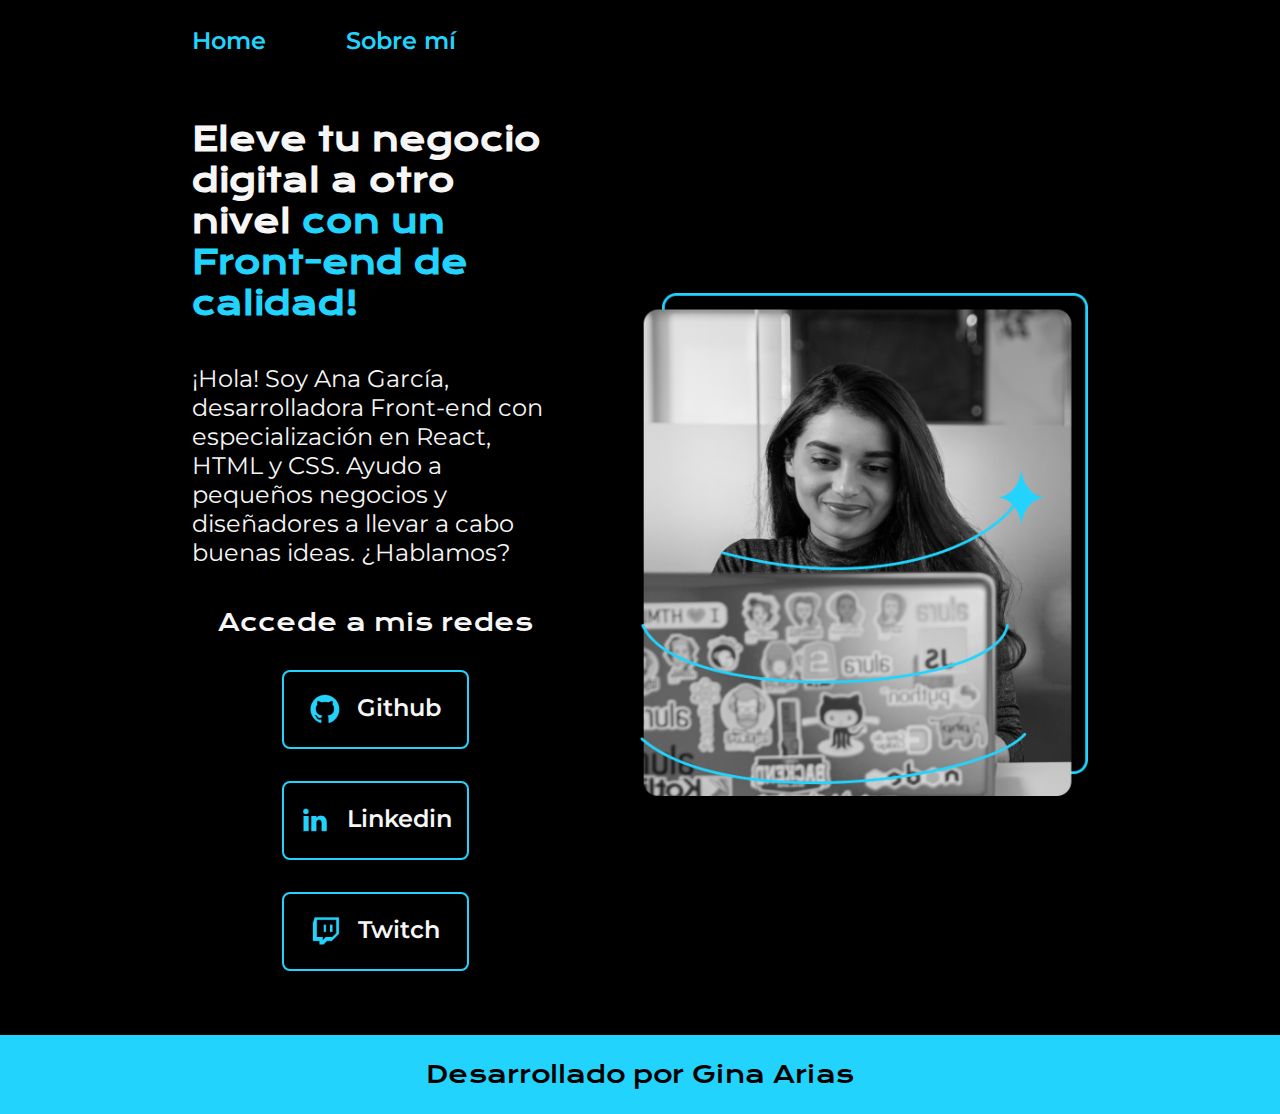
<file: index.html>
<!DOCTYPE html>
<html lang="es-mx">
<head>
    <meta charset="UTF-8"> 
    <meta http-equiv="X-UA-Compatible" content="IE=edge">
    <meta name="viewport" content="width=device-width, initial-scale=1.0">
    <title>Portafolio</title>
    <link rel="stylesheet" href="styles/style.css">

</head>
<body>
    <header class="header">
        <nav class="header__menu">
            <a class="header__menu__link" href="index.html">Home</a>
            <a class="header__menu__link" href="about.html">Sobre mí</a>
        </nav>
    </header>
    <main class="presentacion">
        <section class="presentacion__contenido">
            <h1 class="presentacion__contenido__titulo">
                Eleve tu negocio digital a otro nivel 
                <strong class="titulo-destaque">con un Front-end de calidad!
                </strong></h1>
                <p class="presentacion__contenido__texto">¡Hola! Soy Ana García, desarrolladora Front-end con
                    especialización en React, HTML y CSS. Ayudo a pequeños
                    negocios y diseñadores a llevar a cabo buenas ideas.
                    ¿Hablamos?

                </p>
                <div class="presentacion__enlaces">
                    <h2 class="presentacion__enlaces__subtitulo">Accede a mis redes</h2>
                    <a class="presentacion__enlaces__link" href="https://github.com/">
                        <img src="./assets/github.png">
                        Github
                    </a>
                    <a class="presentacion__enlaces__link" href="https://linkedin.com/in/">
                        <img src="./assets/linkedin.png">
                        Linkedin
                    </a>
                    <a class="presentacion__enlaces__link" href="https://twitch.tv/">
                        <img src="./assets/twitch.png">
                        Twitch
                    </a>
                </div>
               
        </section>
            <img class = "presentacion_imagen" src="./assets/imagen.png" alt="Foto de Ana García desarrolando un proyecto">
    </main>
    <footer class="footer">
        <p class="footer_texto"> Desarrollado por Gina Arias</p>
    </footer>
</body>
</html>
</file>
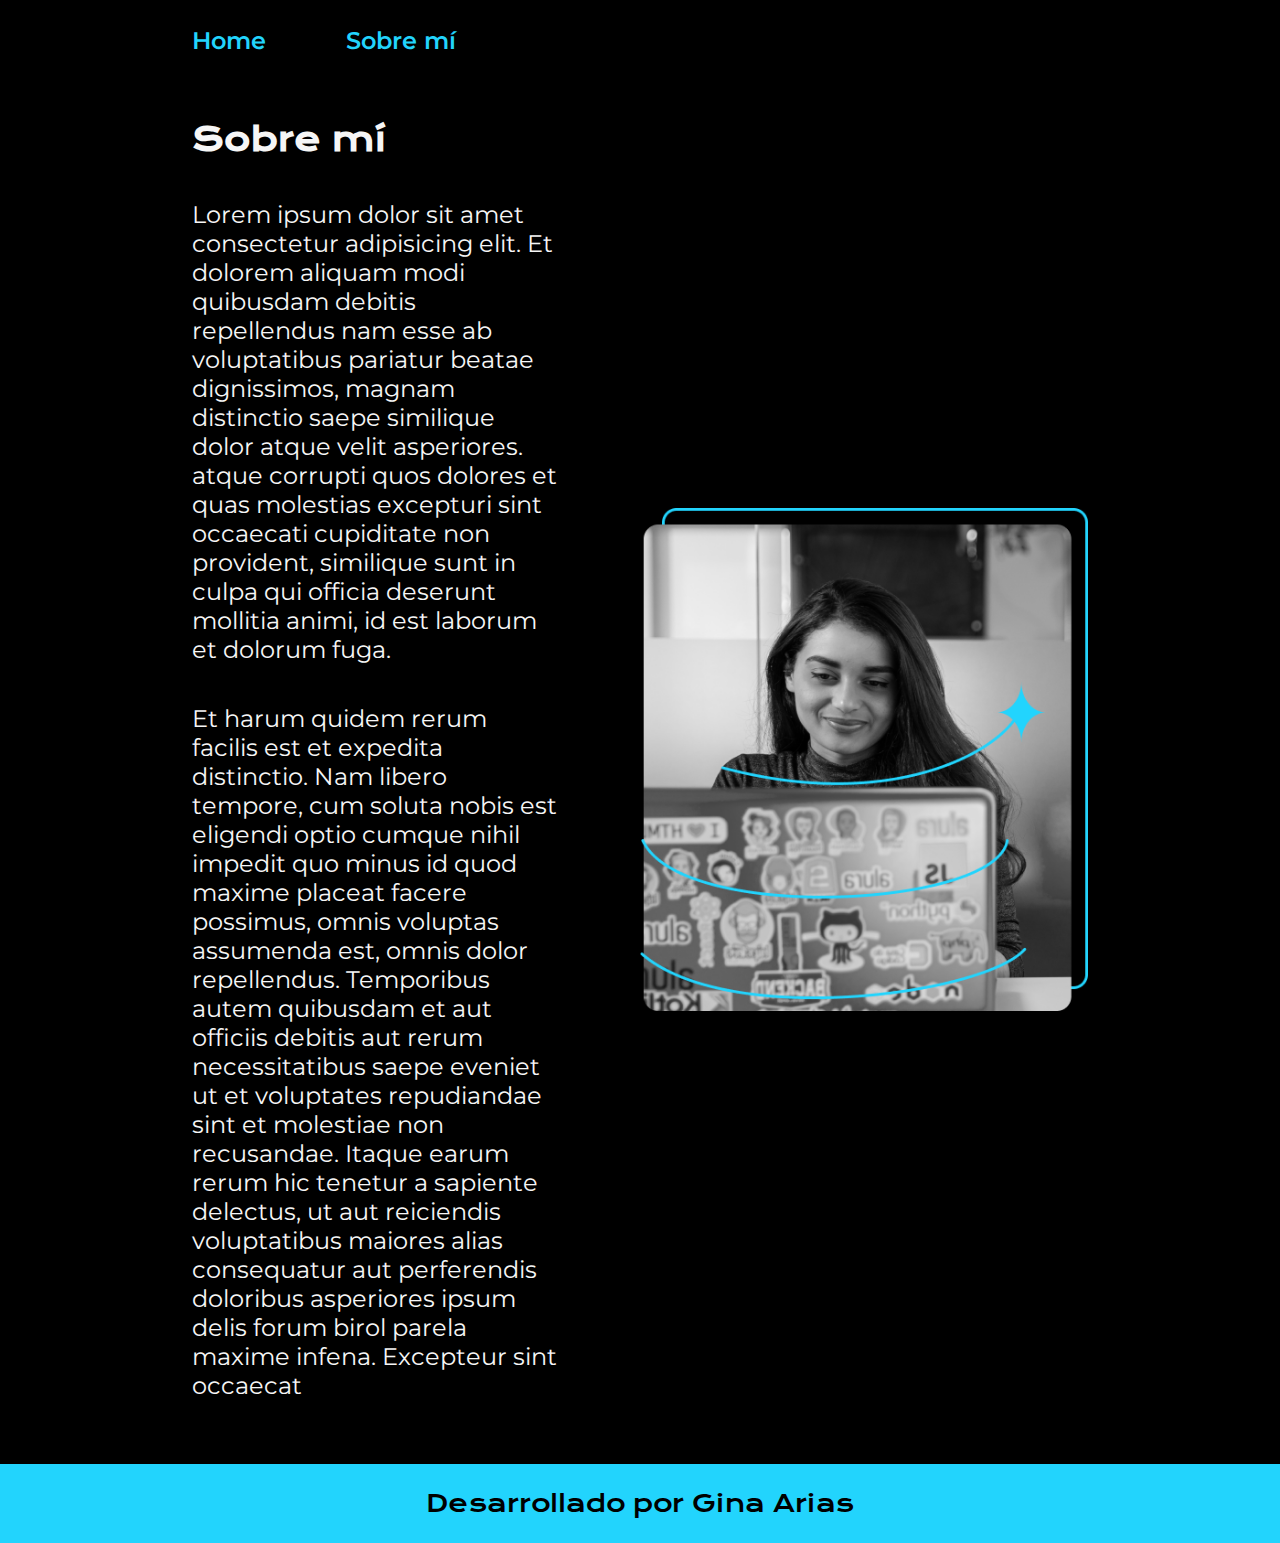
<file: about.html>
<!DOCTYPE html>
<html lang="es-mx">
<head>
    <meta charset="UTF-8">
    <meta name="viewport" content="width=device-width, initial-scale=1.0">
    <title>Portafolio</title>
    <link rel="stylesheet" href="styles/style.css">

</head>
<body>
    <header class="header">
        <nav class="header__menu">
            <a class="header__menu__link" href="index.html">Home</a>
            <a class="header__menu__link" href="about.html">Sobre mí</a>
        </nav>
    </header>
    <main class="presentacion">
        <section class="presentacion__contenido">
            <h1 class="presentacion__contenido__titulo">Sobre mí</h1>
                <p class="presentacion__contenido__texto">Lorem ipsum dolor sit amet consectetur adipisicing elit. Et dolorem aliquam modi quibusdam debitis repellendus nam esse ab voluptatibus pariatur beatae dignissimos, magnam distinctio saepe similique dolor atque velit asperiores.
                    atque corrupti quos dolores et quas molestias excepturi sint occaecati cupiditate non provident,
                    similique sunt in culpa qui officia deserunt mollitia animi, id est laborum et dolorum fuga.

                </p>
                <p class="presentacion__contenido__texto">
                    Et harum quidem rerum facilis est et expedita distinctio. Nam libero tempore, cum soluta nobis est
                    eligendi optio cumque nihil impedit quo minus id quod maxime placeat facere possimus, omnis voluptas
                    assumenda est, omnis dolor repellendus. Temporibus autem quibusdam et aut officiis debitis aut rerum
                    necessitatibus saepe eveniet ut et voluptates repudiandae sint et molestiae non recusandae. Itaque earum
                    rerum hic tenetur a sapiente delectus, ut aut reiciendis voluptatibus maiores alias consequatur aut
                    perferendis doloribus asperiores ipsum delis forum birol parela maxime infena. Excepteur sint occaecat
                </p>
               
        </section>
            <img class = "presentacion_imagen" src="./assets/imagen.png" alt="Foto de Ana García desarrolando un proyecto">
    </main>
    <footer class="footer">
        <p>Desarrollado por Gina Arias</p>
    </footer>
    
</body>
</html>
</file>
<file: styles/style.css>
@import url('https://fonts.googleapis.com/css2?family=Krona+One&family=Montserrat:wght@400;600&display=swap');


:root {
    --color-primaria: #000000;
    --color-secundaria: #F6F6F6;
    --color-terciaria: #22D4FD;
    --color-hover: #272727;

    --fuente-krona: 'Krona One', sans-serif;
    --fuente-montserrat: 'Montserrat', sans-serif;
}

* {
    padding: 0;
    margin:0;
}

body{
    box-sizing: border-box;
    background-color: var(--color-primaria);
    color: var(--color-secundaria);
}

.header{
    padding: 2% 0% 0% 15%;
}

.header__menu{
    display: flex;
    gap: 80px;
}
.header__menu__link{
    font-family: var(--fuente-montserrat);
    font-size: 1.5rem;
    font-weight: 600;
    color: var(--color-terciaria);
    text-decoration: none;

}



.presentacion {
    padding: 5% 15%;
    display: flex;
    align-items: center;
    justify-content: space-between;
    gap:82px;
}

.presentacion__contenido{
    width: 50%;
    display: flex;
    flex-direction: column;
    gap: 40px;
}


.presentacion__contenido__titulo{
    font-size: 2rem;
    font-family: var(--fuente-krona);
}

.titulo-destaque {
    color: var(--color-terciaria); ;
}

.presentacion__contenido__texto{
    font-size: 1.5rem;
    font-family: var(--fuente-montserrat);
}

.presentacion__enlaces{
    display: flex;
    flex-direction: column;
    justify-content: space-between;
    align-items: center;
    gap: 32px;
}

.presentacion__enlaces__subtitulo{
    font-family: var(--fuente-krona);
    font-weight: 400;
    font-size: 1.5rem;
}
.presentacion__enlaces__link{
      display: flex;
      justify-content: center;
      gap: 16px;
      border: 2px solid var(--color-terciaria);
      width: 50%;
      text-align: center;
      border-radius: 8px;
      font-size: 1.5rem;
      font-weight: 600;
      padding: 21.5px 0;
      text-decoration: none;
      color: var(--color-secundaria);
      font-family: var(--fuente-montserrat);
}

.presentacion__enlaces__link:hover{
    background-color: var(--color-hover);
}

.presentacion_imagen{
    width: 50%;
}

.footer{
    color:var(--color-primaria);
    background-color: var(--color-terciaria);
    padding: 24px;
    text-align: center;
    font-family: var(--fuente-krona);
    font-size: 1.5rem;
    font-weight: 400;
}

@media (max-width: 1200px) {

    .header{
        padding: 10%;
    }
    .header__menu{
        justify-content: center;
    }
    .presentacion{
       flex-direction: column-reverse; 
    }
    .presentacion__contenido{
        width: auto;
    }
    .presentacion__enlaces__link{
        width: 100%;
    }
    .footer_texto{
    width: auto;
    font-size: 1.15 rem;
    }
       
 
@media (max-width: 800px) {
    .header__menu__link{
        font-size: 2.5rem;
    }
}
    
}
</file>
